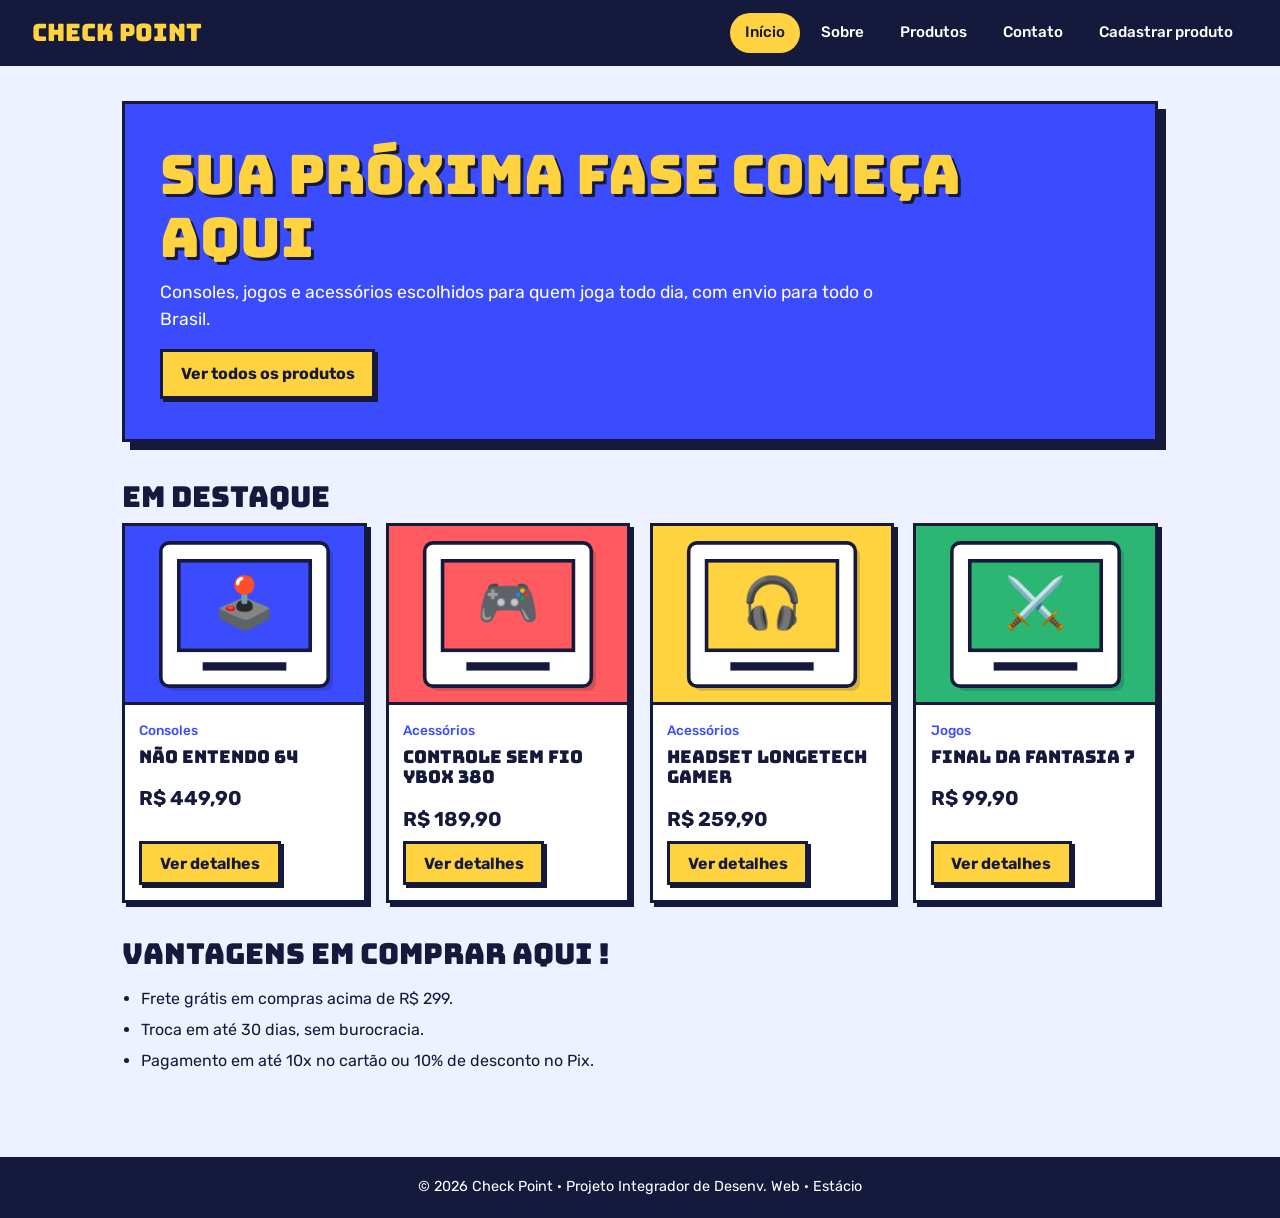
<file: projeto-marketplace/index.html>
<!DOCTYPE html>
<html lang="pt-BR">

<head>
  <meta charset="UTF-8">
  <meta name="viewport" content="width=device-width, initial-scale=1">
  
  <meta name="description" content="Check Point: loja virtual de games, consoles e acessórios.">
  <title>Início | Check Point</title>
  <link rel="preconnect" href="https://fonts.googleapis.com">
  <link rel="preconnect" href="https://fonts.gstatic.com" crossorigin>
  <link href="https://fonts.googleapis.com/css2?family=Bungee&family=Rubik:wght@400;500;700&display=swap" rel="stylesheet">
  <link rel="stylesheet" href="css/estilo.css">
</head>


<body>
  <a class="pular" href="#conteudo">Ir para o conteúdo</a>

  <header class="topo">
    <a class="logo" href="index.html">Check Point</a>
    <nav aria-label="Menu principal">
      <ul>
        <li><a href="index.html" aria-current="page">Início</a></li>
        <li><a href="sobre.html">Sobre</a></li>
        <li><a href="produtos.html">Produtos</a></li>
        <li><a href="contato.html">Contato</a></li>
        <li><a href="cadastro.html">Cadastrar produto</a></li>
      </ul>
    </nav>
  </header>

  <main id="conteudo">
    <section class="hero">
      <h1>Sua próxima fase começa aqui</h1>
      <p>Consoles, jogos e acessórios escolhidos para quem joga todo dia, com envio para todo o Brasil.</p>
      <a class="btn" href="produtos.html">Ver todos os produtos</a>
    </section>

    <section aria-labelledby="t-destaques">
      <h2 id="t-destaques">Em destaque</h2>
      <div class="grade" id="destaques"></div>
    </section>

    <section aria-labelledby="t-vantagens">
      <h2 id="t-vantagens">Vantagens em comprar aqui !</h2>
      <ul class="destaque-lista">
        <li>Frete grátis em compras acima de R$ 299.</li>
        <li>Troca em até 30 dias, sem burocracia.</li>
        <li>Pagamento em até 10x no cartão ou 10% de desconto no Pix.</li>
      </ul>
    </section>
    <dialog id="detalhes" aria-labelledby="det-titulo">
      <article>
        <img id="det-img" src="img/novo.svg" alt="">
        <h2 id="det-titulo"></h2>
        <p id="det-cat"></p>
        <p id="det-desc"></p>
        <p><strong id="det-preco"></strong></p>
        <button type="button" class="btn" id="det-fechar">Fechar</button>
      </article>
    </dialog>
  </main>

  <footer>
    <p>© 2026 Check Point · Projeto Integrador de Desenv. Web · Estácio</p>
  </footer>
  <script src="js/produtos.js"></script>
</body>
</html>
</file>
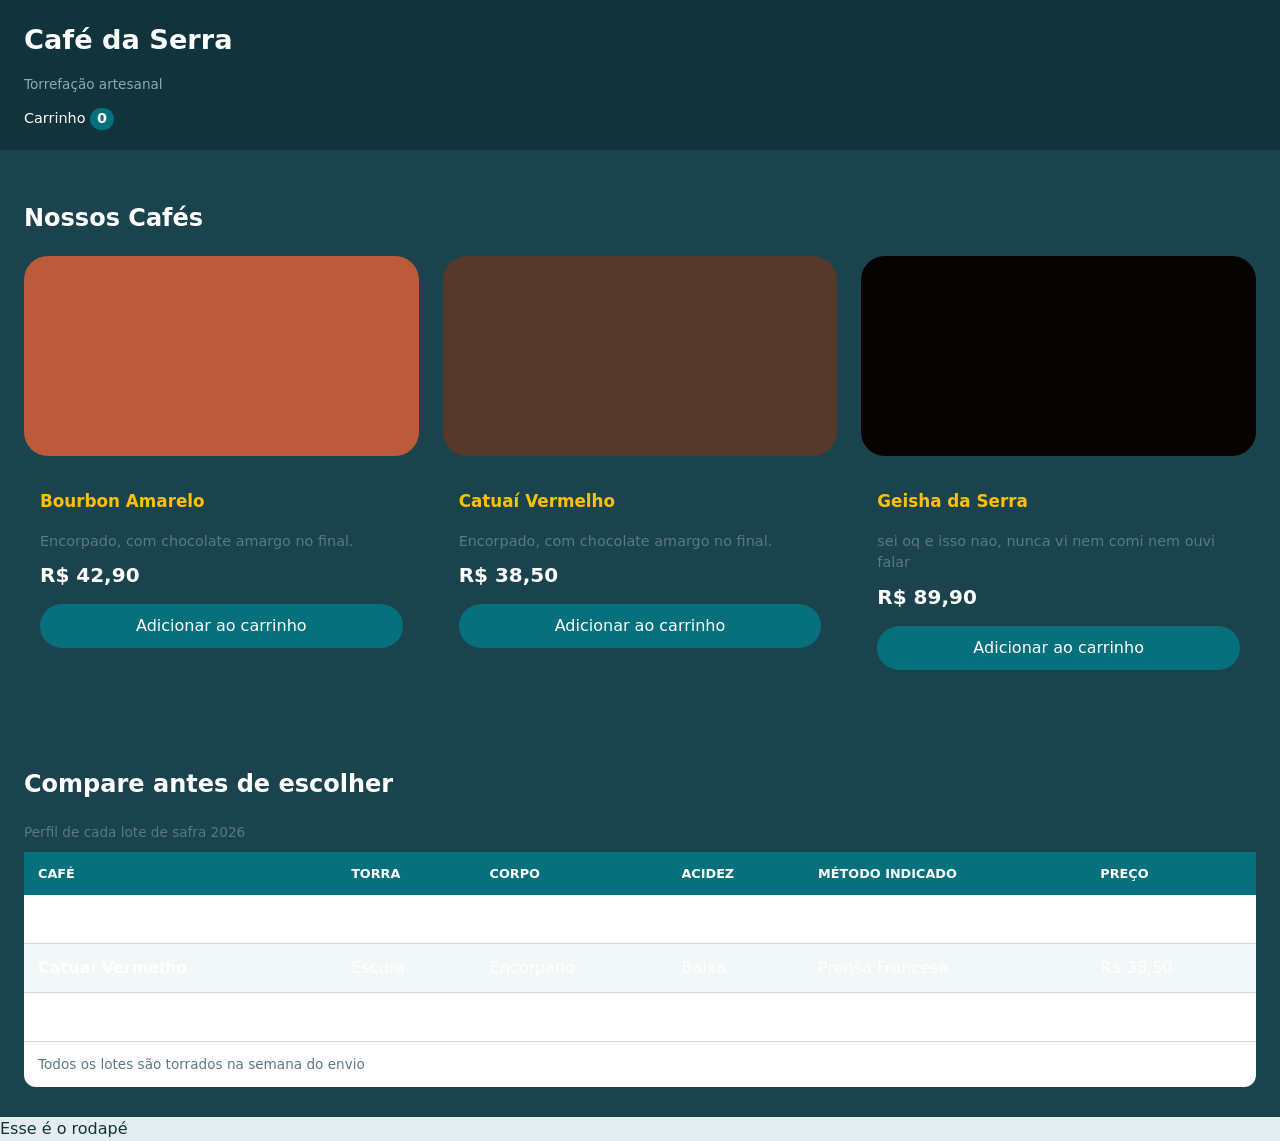
<file: 3. produtos.html>
<!DOCTYPE html>
<html lang="pt-BR">
    
<head> 
    <meta charset="UTF-8">
    <meta name="viewport" content="width=device-width, initial-scale=1.0">
    <title>Produtos</title>
    <link rel="stylesheet" href="3. style.css">
</head>

<body>

    <header class="header"> <!--cabeçalho  -->
      <h1 class="header__name">Café da Serra</h1>
      <p class="header__desc">Torrefação artesanal</p> 

      <!-- NOVO: na aula de JavaScript -->
      <p class="header__carrinho">Carrinho <span id="contador">0</span></p>
    </header>


    <main> <!-- conteúdo principal -->
      <section class="secao">
        <h2>Nossos Cafés</h2>

        <ul class="produtos"> <!-- ul "afasta" -->

            
          <li class="produto"> <!-- li cria a "bolinha" -->
            <div class="produto__figura produto__figura-a"></div>

            <div class="produto__corpo"> <!-- como um card, q tem nome, desc, valor, botão... -->
                <h3 class="produto__nome">Bourbon Amarelo</h3>
                <p class="produto__descricao">Encorpado, com chocolate amargo no final.</p>
                <p class="produto__preco">R$ 42,90</p>
                <button type="button" class="botao" id="botao1">Adicionar ao carrinho</button>
            </div>
          </li>


          <li class="produto">
            <div class="produto__figura produto__figura-b"></div>

            <div class="produto__corpo">
                <h3 class="produto__nome">Catuaí Vermelho</h3>
                <p class="produto__descricao">Encorpado, com chocolate amargo no final.</p>    
                <p class="produto__preco">R$ 38,50</p>
                <button type="button" class="botao" id="botao2">Adicionar ao carrinho</button>
            </div>
          </li>

          <li class="produto">
            <div class="produto__figura produto__figura-c"></div>

            <div class="produto__corpo">
                <h3 class="produto__nome">Geisha da Serra</h3>
                <p class="produto__descricao">sei oq e isso nao, nunca vi nem comi nem ouvi falar</p>    
                <p class="produto__preco">R$ 89,90</p>
                <button type="button" class="botao" id="botao3">Adicionar ao carrinho</button>
            </div>
          </li>

        </ul>


      </section>

      <!-- UPDATE FASE 2 DO PROJETO -->

      <section class="secao">
        <h2>Compare antes de escolher</h2>
        <div class="tabela-rolagem">
          <table class="tabela">
            <!-- 'titulo' da tabela -->
            <caption>Perfil de cada lote de safra 2026</caption>
            <!-- table head -->
            <thead>
              <tr>
                <th scope="col">Café</th>
                <th scope="col">Torra</th>
                <th scope="col">Corpo</th>
                <th scope="col">Acidez</th>
                <th scope="col">Método Indicado</th>
                <th scope="col">Preço</th>
              </tr>
            </thead>

            <tbody>
              <tr>
                <th scope="row">Bourbon Amarelo</th>
                <td>Média</td>
                <td>Médio</td>
                <td>Média</td>
                <td>Coador de papel</td>
                <td>R$ 42,90</td>
              </tr>

              <tr>
                <th scope="row">Catuaí Vermelho</th>
                <td>Escura</td>
                <td>Encorpado</td>
                <td>Baixa</td>
                <td>Prensa Francesa</td>
                <td>R$ 38,50</td>
              </tr>

              <tr>
                <th scope="row">Geisha da Serra</th>
                <td>Clara</td>
                <td>Leve</td>
                <td>Alta</td>
                <td>Coador V60</td>
                <td>R$ 89,90</td>
              </tr>
            </tbody>

            <tfoot>
              <tr>
                <td colspan="6">Todos os lotes são torrados na semana do envio</td>
              </tr>
            </tfoot>
          </table>
        </div>
      </section>
    </main>


    <footer class="footer">
        <p>Esse é o rodapé</p>
    </footer>
    
    <!-- linkagem do arquivo javascript deve ser feito aq embaixo, abaixo do footer, por convecao chama-se script.js, assim como style.css e index.html -->
    <script src="script.js"></script>

</body>

</html>
</file>
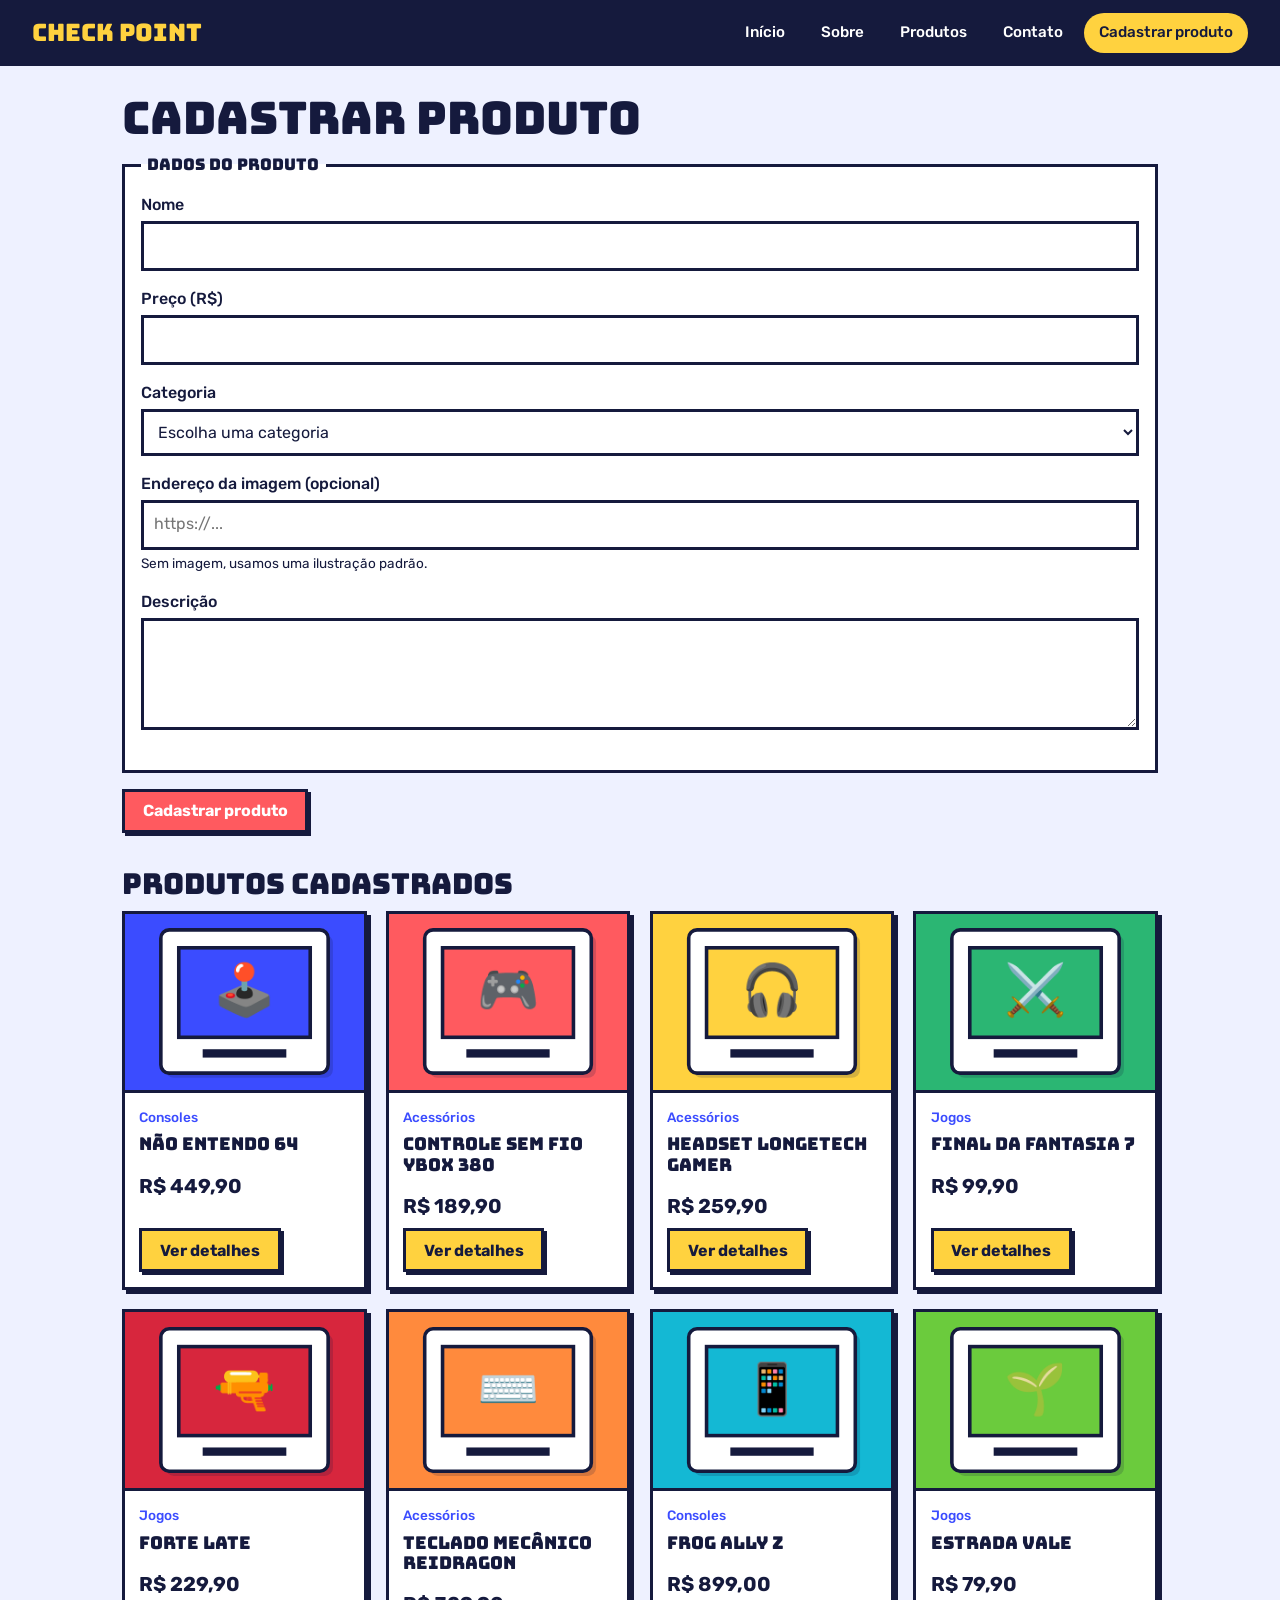
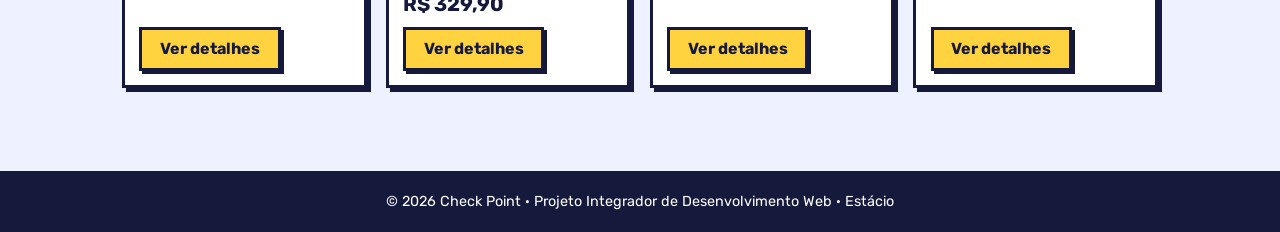
<file: projeto-marketplace/cadastro.html>
<!DOCTYPE html>
<html lang="pt-BR">
<head>
  <meta charset="UTF-8">
  <meta name="viewport" content="width=device-width, initial-scale=1">
  
  <meta name="description" content="Check Point: loja virtual de games, consoles e acessórios.">
  <title>Cadastrar produto | Check Point</title>
  <link rel="preconnect" href="https://fonts.googleapis.com">
  <link rel="preconnect" href="https://fonts.gstatic.com" crossorigin>
  <link href="https://fonts.googleapis.com/css2?family=Bungee&family=Rubik:wght@400;500;700&display=swap" rel="stylesheet">
  <link rel="stylesheet" href="css/estilo.css">
</head>
<body>
  <a class="pular" href="#conteudo">Ir para o conteúdo</a>
  <header class="topo">
    <a class="logo" href="index.html">Check Point</a>
    <nav aria-label="Menu principal">
      <ul>
        <li><a href="index.html">Início</a></li>
        <li><a href="sobre.html">Sobre</a></li>
        <li><a href="produtos.html">Produtos</a></li>
        <li><a href="contato.html">Contato</a></li>
        <li><a href="cadastro.html" aria-current="page">Cadastrar produto</a></li>
      </ul>
    </nav>
  </header>

  <main id="conteudo">
    <h1>Cadastrar produto</h1>
    <form id="form-produto" aria-label="Cadastro de produto">
      <div class="erros" id="erros-produto" role="alert" hidden></div>
      <div class="sucesso" id="ok-produto" role="status" hidden></div>
      <fieldset>
        <legend>Dados do produto</legend>
        <div class="campo">
          <label for="nome">Nome</label>
          <input type="text" id="nome" name="nome" required minlength="3" maxlength="60">
        </div>
        <div class="campo">
          <label for="preco">Preço (R$)</label>
          <input type="number" id="preco" name="preco" required min="0.01" step="0.01" inputmode="decimal">
        </div>
        <div class="campo">
          <label for="categoria">Categoria</label>
          <select id="categoria" name="categoria" required>
            <option value="">Escolha uma categoria</option>
            <option value="Consoles">Consoles</option>
            <option value="Jogos">Jogos</option>
            <option value="Acessórios">Acessórios</option>
          </select>
        </div>
        <div class="campo">
          <label for="imagem">Endereço da imagem (opcional)</label>
          <input type="url" id="imagem" name="imagem" placeholder="https://...">
          <p class="dica">Sem imagem, usamos uma ilustração padrão.</p>
        </div>
        <div class="campo">
          <label for="descricao">Descrição</label>
          <textarea id="descricao" name="descricao" required minlength="10" maxlength="200"></textarea>
        </div>
      </fieldset>
      <button type="submit" class="btn coral">Cadastrar produto</button>
    </form>

    <section aria-labelledby="t-lista" style="margin-top:2.2rem">
      <h2 id="t-lista">Produtos cadastrados</h2>
      <div class="grade" id="lista-cadastrados"></div>
    </section>
    <dialog id="detalhes" aria-labelledby="det-titulo">
      <article>
        <img id="det-img" src="img/novo.svg" alt="">
        <h2 id="det-titulo"></h2>
        <p id="det-cat"></p>
        <p id="det-desc"></p>
        <p><strong id="det-preco"></strong></p>
        <button type="button" class="btn" id="det-fechar">Fechar</button>
      </article>
    </dialog>
  </main>

  <footer>
    <p>© 2026 Check Point · Projeto Integrador de Desenvolvimento Web · Estácio</p>
  </footer>
  <script src="js/produtos.js"></script>
  <script src="js/formularios.js"></script>
</body>
</html>
</file>
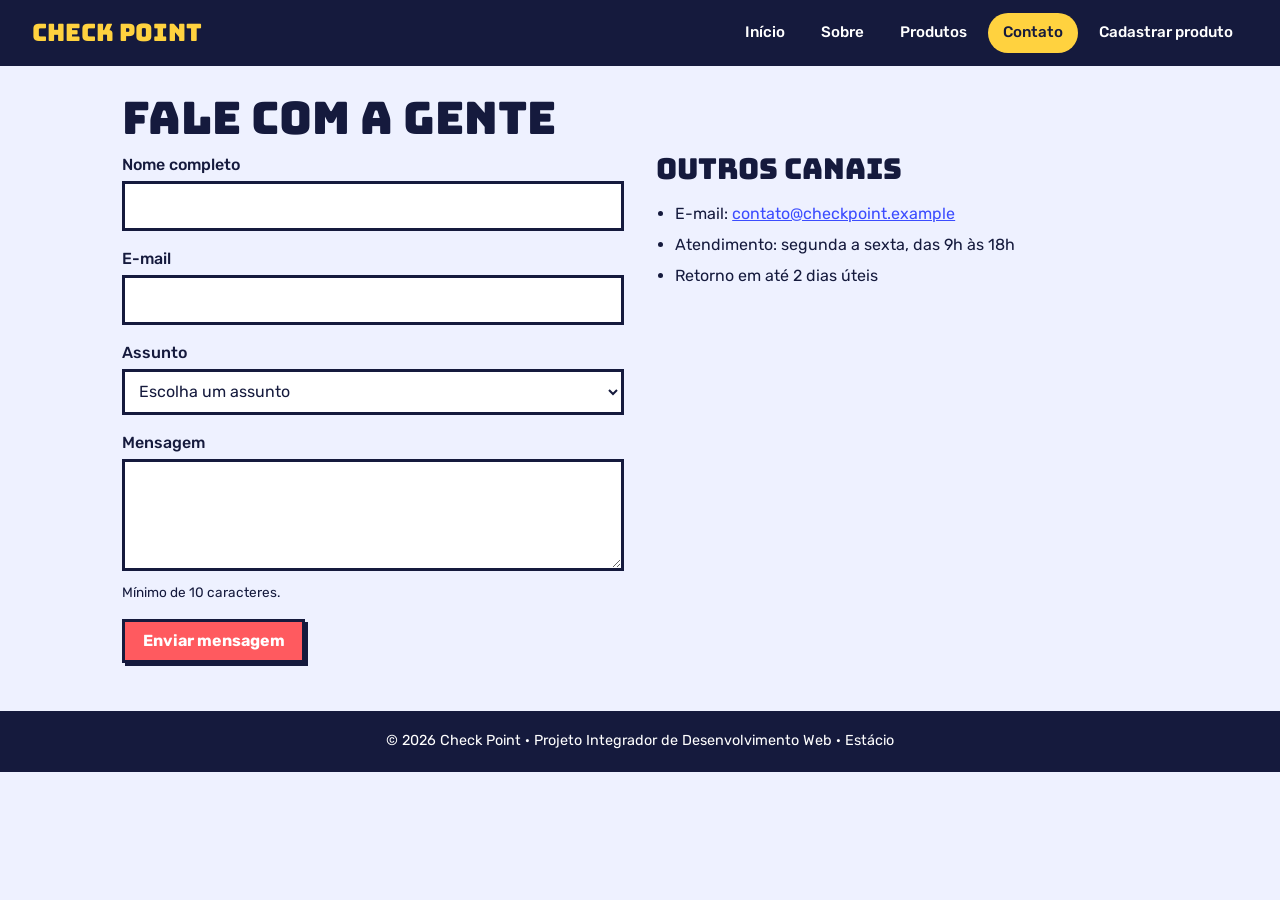
<file: projeto-marketplace/contato.html>
<!DOCTYPE html>
<html lang="pt-BR">
<head>
  <meta charset="UTF-8">
  <meta name="viewport" content="width=device-width, initial-scale=1">
  <meta name="description" content="Check Point: loja virtual de games, consoles e acessórios.">
  <title>Contato | Check Point</title>
  <link rel="preconnect" href="https://fonts.googleapis.com">
  <link rel="preconnect" href="https://fonts.gstatic.com" crossorigin>
  <link href="https://fonts.googleapis.com/css2?family=Bungee&family=Rubik:wght@400;500;700&display=swap" rel="stylesheet">
  <link rel="stylesheet" href="css/estilo.css">
</head>
<body>
  <a class="pular" href="#conteudo">Ir para o conteúdo</a>
  <header class="topo">
    <a class="logo" href="index.html">Check Point</a>
    <nav aria-label="Menu principal">
      <ul>
        <li><a href="index.html">Início</a></li>
        <li><a href="sobre.html">Sobre</a></li>
        <li><a href="produtos.html">Produtos</a></li>
        <li><a href="contato.html" aria-current="page">Contato</a></li>
        <li><a href="cadastro.html">Cadastrar produto</a></li>
      </ul>
    </nav>
  </header>

  <main id="conteudo">
    <h1>Fale com a gente</h1>
    <div class="duas-colunas">
      <form id="form-contato" aria-label="Formulário de contato">
        <div class="erros" id="erros-contato" role="alert" hidden></div>
        <div class="sucesso" id="ok-contato" role="status" hidden></div>
        <div class="campo">
          <label for="c-nome">Nome completo</label>
          <input type="text" id="c-nome" name="nome" required minlength="3" autocomplete="name">
        </div>
        <div class="campo">
          <label for="c-email">E-mail</label>
          <input type="email" id="c-email" name="email" required autocomplete="email">
        </div>
        <div class="campo">
          <label for="c-assunto">Assunto</label>
          <select id="c-assunto" name="assunto" required>
            <option value="">Escolha um assunto</option>
            <option>Dúvida sobre um produto</option>
            <option>Pedido e entrega</option>
            <option>Troca ou devolução</option>
            <option>Outro</option>
          </select>
        </div>
        <div class="campo">
          <label for="c-mensagem">Mensagem</label>
          <textarea id="c-mensagem" name="mensagem" required minlength="10" maxlength="500"></textarea>
          <p class="dica">Mínimo de 10 caracteres.</p>
        </div>
        <button type="submit" class="btn coral">Enviar mensagem</button>
      </form>

      <aside>
        <h2>Outros canais</h2>
        <ul class="destaque-lista">
          <li>E-mail: <a href="mailto:contato@faseextra.example">contato@checkpoint.example</a></li>
          <li>Atendimento: segunda a sexta, das 9h às 18h</li>
          <li>Retorno em até 2 dias úteis</li>
        </ul>
      </aside>
    </div>
  </main>

  <footer>
    <p>© 2026 Check Point · Projeto Integrador de Desenvolvimento Web · Estácio</p>
  </footer>
  <script src="js/produtos.js"></script>
  <script src="js/formularios.js"></script>
</body>
</html>
</file>
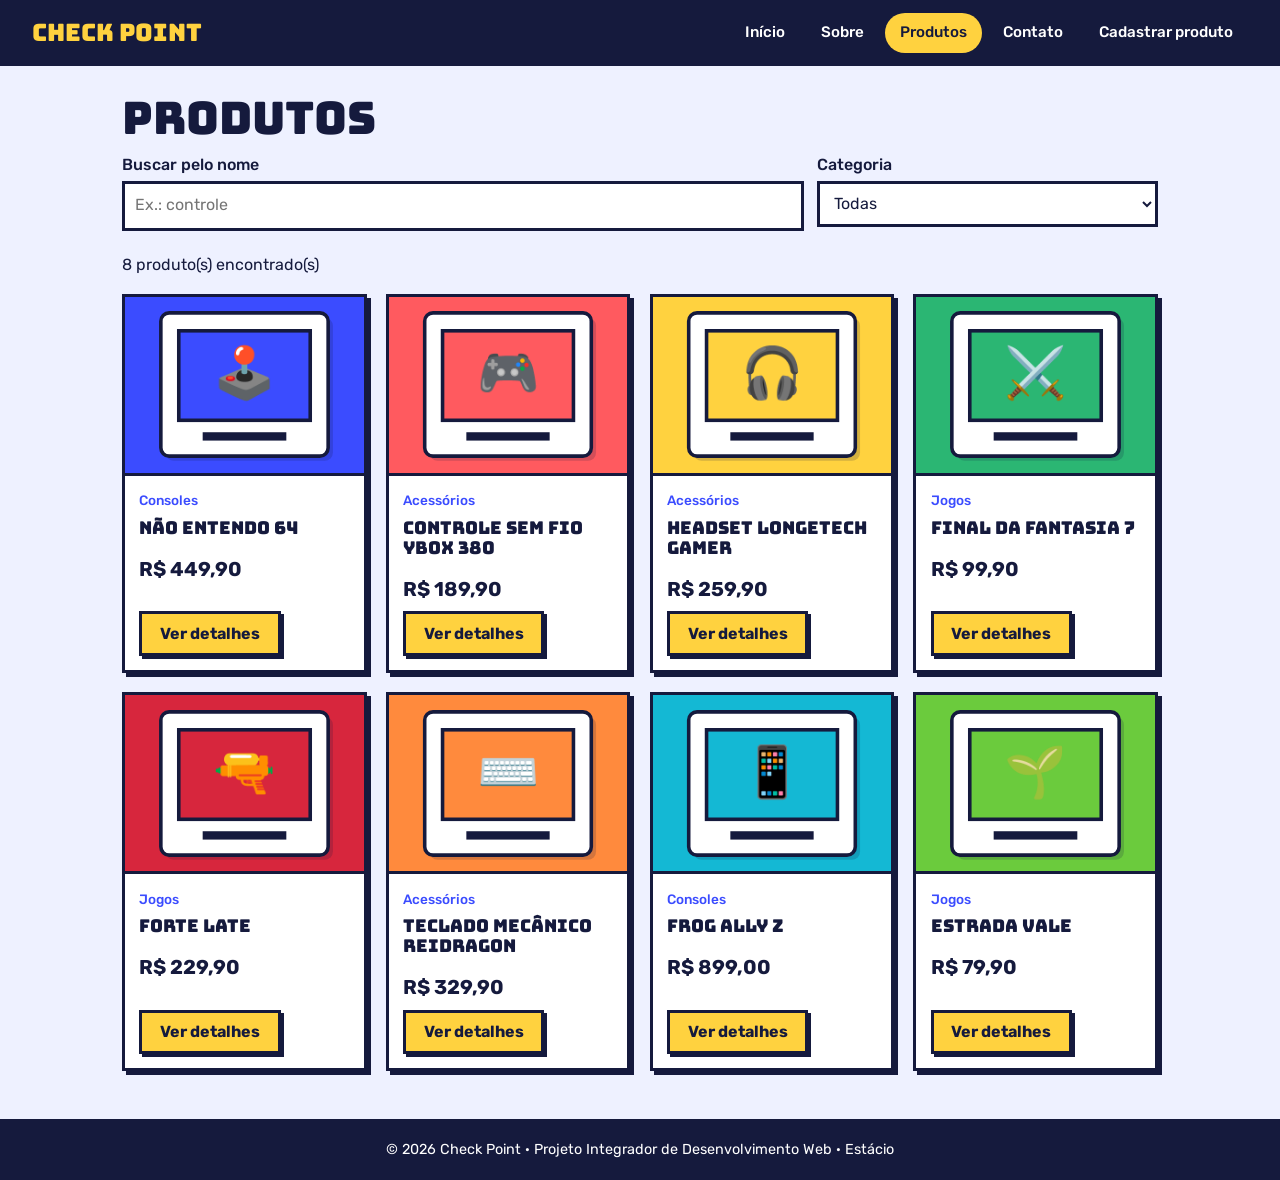
<file: projeto-marketplace/produtos.html>
<!DOCTYPE html>
<html lang="pt-BR">

<head>
  <meta charset="UTF-8">
  <meta name="viewport" content="width=device-width, initial-scale=1">

  <meta name="description" content="Check Point: loja virtual de games, consoles e acessórios.">

  <title>Produtos | Check Point</title>

  <link rel="preconnect" href="https://fonts.googleapis.com">
  <link rel="preconnect" href="https://fonts.gstatic.com" crossorigin>

  <link href="https://fonts.googleapis.com/css2?family=Bungee&family=Rubik:wght@400;500;700&display=swap" rel="stylesheet">

  <link rel="stylesheet" href="css/estilo.css">

</head>

<body>
  <a class="pular" href="#conteudo">Ir para o conteúdo</a>
  <header class="topo">
    <a class="logo" href="index.html">Check Point</a>
    <nav aria-label="Menu principal">
      <ul>
        <li><a href="index.html">Início</a></li>
        <li><a href="sobre.html">Sobre</a></li>
        <li><a href="produtos.html" aria-current="page">Produtos</a></li>
        <li><a href="contato.html">Contato</a></li>
        <li><a href="cadastro.html">Cadastrar produto</a></li>
      </ul>
    </nav>
  </header>

  <main id="conteudo">
    <h1>Produtos</h1>
    <form class="filtros" onsubmit="return false" aria-label="Buscar e filtrar produtos">
      <div>
        <label for="busca">Buscar pelo nome</label>
        <input type="search" id="busca" placeholder="Ex.: controle">
      </div>
      <div>
        <label for="filtro-categoria">Categoria</label>
        <select id="filtro-categoria">
          <option value="todas">Todas</option>
          <option value="Consoles">Consoles</option>
          <option value="Jogos">Jogos</option>
          <option value="Acessórios">Acessórios</option>
        </select>
      </div>
    </form>
    <p id="contagem" aria-live="polite"></p>
    <div class="grade" id="lista-produtos"></div>
    <dialog id="detalhes" aria-labelledby="det-titulo">
      <article>
        <img id="det-img" src="img/novo.svg" alt="">
        <h2 id="det-titulo"></h2>
        <p id="det-cat"></p>
        <p id="det-desc"></p>
        <p><strong id="det-preco"></strong></p>
        <button type="button" class="btn" id="det-fechar">Fechar</button>
      </article>
    </dialog>
  </main>

  <footer>
    <p>© 2026 Check Point · Projeto Integrador de Desenvolvimento Web · Estácio</p>
  </footer>
  <script src="js/produtos.js"></script>
</body>
</html>
</file>
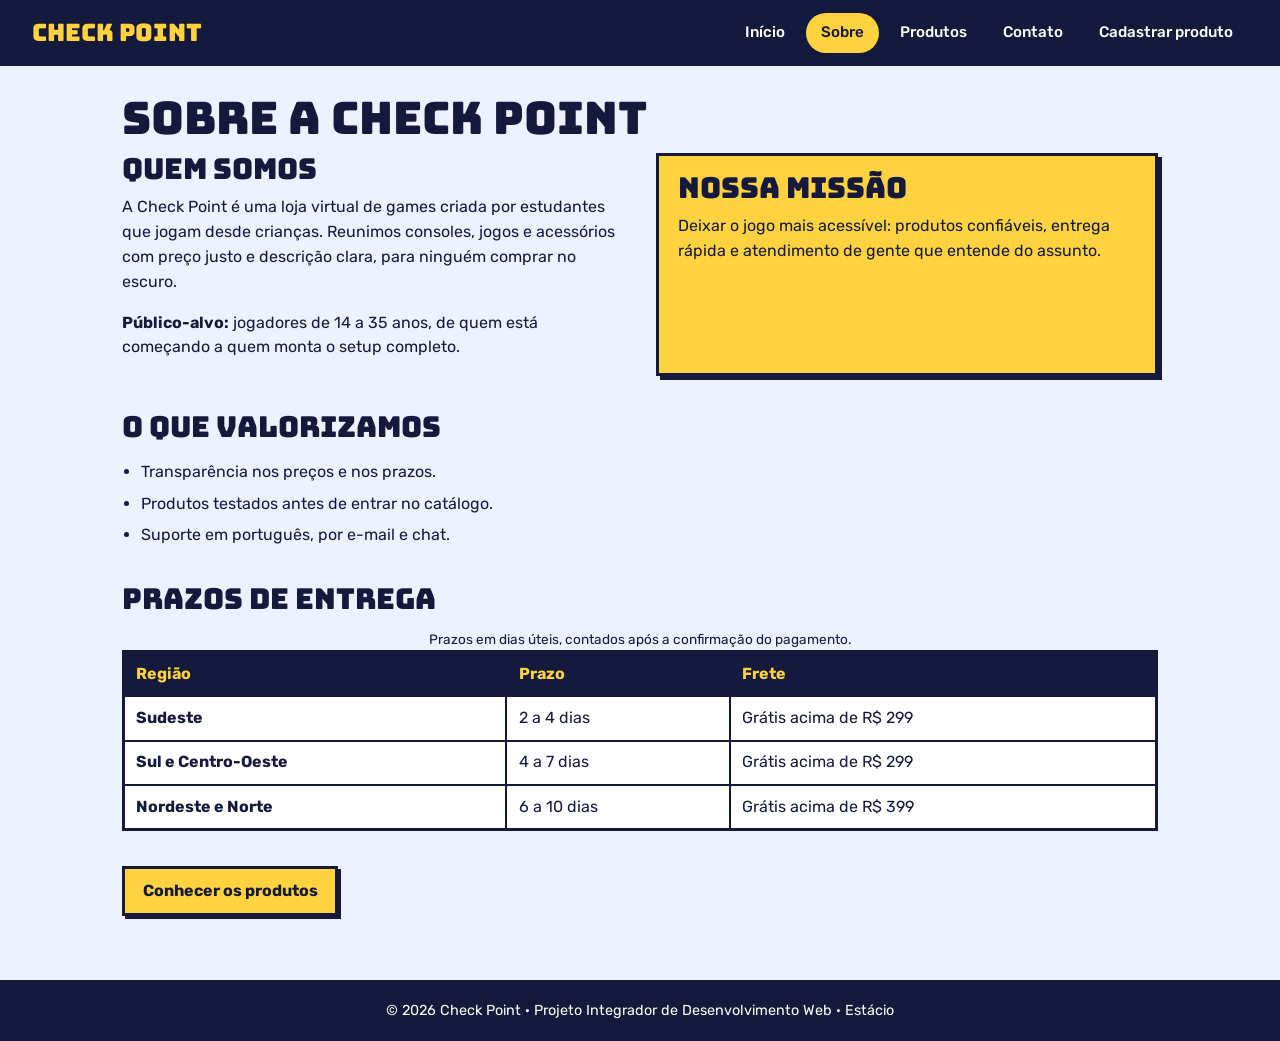
<file: projeto-marketplace/sobre.html>
<!DOCTYPE html>
<html lang="pt-BR">
<head>
  <meta charset="UTF-8">
  <meta name="viewport" content="width=device-width, initial-scale=1">
  <meta name="description" content="Check Point: loja virtual de games, consoles e acessórios.">
  <title>Sobre | Check Point</title>
  <link rel="preconnect" href="https://fonts.googleapis.com">
  <link rel="preconnect" href="https://fonts.gstatic.com" crossorigin>
  <link href="https://fonts.googleapis.com/css2?family=Bungee&family=Rubik:wght@400;500;700&display=swap" rel="stylesheet">
  <link rel="stylesheet" href="css/estilo.css">
  <style>
    /* Estilo incorporado: só vale para esta página */
    .missao{background:#FFD23F;border:3px solid #151A3D;box-shadow:4px 4px 0 #151A3D;padding:1rem 1.2rem}
  </style>
</head>
<body>
  <a class="pular" href="#conteudo">Ir para o conteúdo</a>
  <header class="topo">
    <a class="logo" href="index.html">Check Point</a>
    <nav aria-label="Menu principal">
      <ul>
        <li><a href="index.html">Início</a></li>
        <li><a href="sobre.html" aria-current="page">Sobre</a></li>
        <li><a href="produtos.html">Produtos</a></li>
        <li><a href="contato.html">Contato</a></li>
        <li><a href="cadastro.html">Cadastrar produto</a></li>
      </ul>
    </nav>
  </header>

  <main id="conteudo">
    <h1>Sobre a Check Point</h1>

    <section class="duas-colunas" aria-labelledby="t-hist">
      <div>
        <h2 id="t-hist">Quem somos</h2>
        <p>A Check Point é uma loja virtual de games criada por estudantes que jogam desde crianças. Reunimos consoles, jogos e acessórios com preço justo e descrição clara, para ninguém comprar no escuro.</p>
        <p><strong>Público-alvo:</strong> jogadores de 14 a 35 anos, de quem está começando a quem monta o setup completo.</p>
      </div>
      <div class="missao">
        <h2>Nossa missão</h2>
        <p style="margin:0">Deixar o jogo mais acessível: produtos confiáveis, entrega rápida e atendimento de gente que entende do assunto.</p>
      </div>
    </section>

    <section aria-labelledby="t-valores">
      <h2 id="t-valores">O que valorizamos</h2>
      <ul class="destaque-lista">
        <li>Transparência nos preços e nos prazos.</li>
        <li>Produtos testados antes de entrar no catálogo.</li>
        <li>Suporte em português, por e-mail e chat.</li>
      </ul>
    </section>

    <section aria-labelledby="t-prazos">
      <h2 id="t-prazos">Prazos de entrega</h2>
      <div class="rolagem">
        <table>
          <caption class="dica">Prazos em dias úteis, contados após a confirmação do pagamento.</caption>
          <thead><tr><th scope="col">Região</th><th scope="col">Prazo</th><th scope="col">Frete</th></tr></thead>
          <tbody>
            <tr><th scope="row">Sudeste</th><td>2 a 4 dias</td><td>Grátis acima de R$ 299</td></tr>
            <tr><th scope="row">Sul e Centro-Oeste</th><td>4 a 7 dias</td><td>Grátis acima de R$ 299</td></tr>
            <tr><th scope="row">Nordeste e Norte</th><td>6 a 10 dias</td><td>Grátis acima de R$ 399</td></tr>
          </tbody>
        </table>
      </div>
    </section>

    <p><a class="btn" href="produtos.html">Conhecer os produtos</a></p>
  </main>

  <footer>
    <p>© 2026 Check Point · Projeto Integrador de Desenvolvimento Web · Estácio</p>
  </footer>
</body>
</html>
</file>
<file: projeto-marketplace/css/estilo.css>
/* Estilo externo (Mobile First) */
:root{
  --fundo:#EEF1FF; --tinta:#151A3D; --azul:#3B4CFF; 
  --amarelo:#FFD23F; --coral:#FF5A5F; --branco:#fff;
  --sombra:4px 4px 0 var(--tinta);
  --fonte-titulo:"Bungee","Arial Black",Impact,sans-serif;
  --fonte-texto:"Rubik",system-ui,-apple-system,"Segoe UI",Arial,sans-serif;
}
*,*::before,*::after{box-sizing:border-box}

body {
  margin: 0;
  background: var(--fundo);
  color: var(--tinta);
  font-family: var(--fonte-texto);
  line-height: 1.55;
  font-size: 1rem
}

img {
  max-width:100%;
  height:auto;
  display:block
}

a{color:var(--azul)}

h1,h2,h3{font-family:var(--fonte-titulo);
  font-weight:400;
  line-height:1.15;
  margin:0 0 .6rem
}

h1{font-size:2.1rem}
h2{font-size:1.5rem}
h3{font-size:1.1rem}
p{margin:0 0 1rem;max-width:68ch}

:focus-visible {
  outline:3px solid var(--coral);
  outline-offset:2px
}

.pular { 
  position:absolute;
  left:-999px;
  top:0;
  background:var(--amarelo);
  padding:.5rem 1rem;
  z-index:10
}

.pular:focus{left:0}

/* topo e menu */
.topo { 
  background:var(--tinta);
  color:var(--branco);
  padding:.8rem 1rem;
  position:sticky;
  top:0;z-index:5
}
.logo { 
  font-family:var(--fonte-titulo);
  font-size:1.5rem;
  color:var(--amarelo);
  text-decoration:none;
  display:inline-block;
  margin-bottom:.5rem
}

.topo nav ul {
  list-style:none;
  margin:0;
  padding:0;
  display:flex;
  flex-wrap:wrap;
  gap:.4rem
}

.topo nav a {
  display:block;
  padding:.4rem .8rem;
  color:var(--branco);
  text-decoration:none;
  border:2px solid transparent;
  border-radius:999px;
  font-weight:500;
  font-size:.95rem
}

.topo nav a:hover{
  border-color:var(--amarelo)
}

.topo nav a[aria-current="page"]{
  background:var(--amarelo);
  color:var(--tinta)
}

main {
  padding:1.2rem 1rem 2rem;
  max-width:1100px;
  margin:0 auto
}

section{margin-bottom:2.2rem}

/* hero */
.hero { 
  background:var(--azul);
  color:var(--branco);
  border:3px solid var(--tinta);
  box-shadow:8px 8px 0 var(--tinta);
  padding:1.5rem 1.2rem;
  margin:.6rem 0 2.4rem
}

.hero h1 {
  color:var(--amarelo);
  text-shadow:3px 3px 0 var(--tinta);
  font-size:2.4rem
}

.hero p {font-size:1.1rem}

/* botões */
.btn {
  display:inline-block;
  font-family:var(--fonte-texto);
  font-weight:700;
  font-size:1rem;
  background:var(--amarelo);
  color:var(--tinta);
  border:3px solid var(--tinta);
  box-shadow:3px 3px 0 var(--tinta);
  padding:.6rem 1.1rem;
  cursor:pointer;
  text-decoration:none
}

.btn:hover {
  transform:translate(-1px,-1px);
  box-shadow:5px 5px 0 var(--tinta)
}

.btn:active {
  transform:translate(3px,3px);
  box-shadow:0 0 0 var(--tinta)
}

.btn.coral {
  background:var(--coral);
  color:var(--branco)
}

/* grade de produtos */
.grade {
  display:grid;
  grid-template-columns:1fr;
  gap:1.2rem
}
.card { 
  background:var(--branco);
  border:3px solid var(--tinta);
  box-shadow:var(--sombra);display:flex;
  flex-direction:column
}

.card img { 
  width:100%;aspect-ratio:4/3;
  object-fit:cover;
  border-bottom:3px solid var(--tinta)
}

.card .corpo {
  padding:.9rem;
  display:flex;
  flex-direction:column;
  gap:.4rem;flex:1
}

.card .cat { 
  font-size:.85rem;
  font-weight:500;
  color:var(--azul)
}

.card .preco { 
  font-weight:700;
  font-size:1.25rem;
  margin:0
}

.card .btn {
  margin-top:auto;
  align-self:flex-start
}

.vazio {
  background:var(--branco);
  border:3px dashed var(--tinta);
  padding:1rem
}

/* filtros e formulários */
.filtros{ 
  display:grid;
  gap:.8rem;margin-bottom:1.4rem
}

label { 
  display:block;
  font-weight:500;
  margin-bottom:.2rem
}

input,select,textarea { 
  width:100%;
  font:inherit;
  padding:.6rem;border:3px solid var(--tinta);
  background:var(--branco);
  color:var(--tinta)
}

textarea {
  min-height:7rem;
  resize:vertical
}

form .campo{
  margin-bottom:1rem
}

fieldset {
  border:3px solid var(--tinta);
  background:var(--branco);
  padding:1rem;margin:0 0 1rem
}

legend {
  font-family:var(--fonte-titulo);
  padding:0 .4rem
}

.dica {
  font-size:.85rem;
  margin:.2rem 0 0

}

.erros {
  background:#FFE3E4;
  border:3px solid var(--coral);
  padding:.8rem 1rem;
  margin-bottom:1rem
}

.erros ul {
  margin:.3rem 0 0;
  padding-left:1.2rem
}

.sucesso {
  background:#DDFBE8;
  border:3px solid #1E9E55;
  padding:.8rem 1rem;
  margin-bottom:1rem
}

[hidden] {
  display:none!important
}

/* tabela */
.rolagem {
  overflow-x:auto
}

table {
  border-collapse:collapse;
  width:100%;
  min-width:420px;
  background:var(--branco);
  border:3px solid var(--tinta)
}

th,td {
  border:2px solid var(--tinta);
  padding:.55rem .7rem;
  text-align:left
}

thead th {
  background:var(--tinta);
  color:var(--amarelo)
}

/* detalhes */
dialog {
  border:3px solid var(--tinta);
  box-shadow:8px 8px 0 var(--tinta);
  padding:0;max-width:min(92vw,460px);
  background:var(--branco);
  color:var(--tinta)
}

dialog::backdrop { 
  background:rgba(21,26,61,.65)
}

dialog article {
  padding:1rem
}

dialog img {
  border:3px solid var(--tinta); 
  margin-bottom:.8rem;width:100%
}

.destaque-lista{
  padding-left:1.2rem
}

.destaque-lista li{
  margin-bottom:.4rem
}

footer {
  background:var(--tinta);
  color:var(--branco);
  padding:1.2rem 1rem;
  text-align:center;
  font-size:.9rem
}

footer p{
  margin:0 auto
}

/* tablet e desktop */
@media (min-width:700px){
  h1{font-size:2.8rem}
  h2{font-size:1.8rem}

  .topo{
    display:flex;
    align-items:center;
    justify-content:space-between;
    padding:.8rem 2rem
  }

  .logo{margin:0}

  main{padding:1.6rem 2rem 3rem}

  .hero{padding:2.5rem 2.2rem}

  .hero h1{font-size:3.4rem}

  .grade {grid-template-columns:repeat(2,1fr)}

  .filtros{grid-template-columns:2fr 1fr}

  .duas-colunas{
    display:grid;
    grid-template-columns:1fr 1fr;
    gap:2rem
  }
}

@media (min-width:1000px){
  .grade{grid-template-columns:repeat(4,1fr)}
}
@media (prefers-reduced-motion:reduce){
  .btn{transition:none}.btn:hover,.btn:active{transform:none}}
</file>
<file: 3. style.css>
/* por mais tenha apresentando de forma rasa o css na aula 3, só realemnte explicou aprofundado na aula 5 */

/* 1° css q fiz sozin, uau*/
.produto__nome {
    color:rgb(255, 192, 1);
    font-weight: bold; /* coloquei isso dps aula8 mto css aq */
    font-size: 1.05rem;
}

/* UPDATE: ENTREGA 2 */
:root {
    --tinta: #10333C;
    --papel: #FFFFFF;
    --destaque: #06707D;
    --texto-fraco: #5C7883;
}

body {
    margin: 0; 
        /*p evitar q conflite c padding, explicacao melhor no notion de tudo aq*/
    background-color: #e4edef;
    color: #13333c;
    font-family: system-ui, -apple-system, BlinkMacSystemFont, 'Segoe UI', Roboto, Oxygen, Ubuntu, Cantarell, 'Open Sans', 'Helvetica Neue', sans-serif; 
        /*se a 1° fonte nao funcionar na maquina do usuario, entao usa a outra*/
    line-height: 1.5;
}


/* --- HEADER ("topo") --- */
.header {
    background-color: #10333c;
    color: #ffff;
    padding: 20px 24px;
}

.header__name {
    margin: 0;
    font-size: 1.7rem;
}

.header__desc {
    margin: px 0 0;
    color: #86aeb8;
    font-size: 0.85rem;
}


/* --- MAIN --- */
.secao {
    background-color: #1b434d;
    color: #ffff;
    padding: 30px 24px;
    gap: 20px;
}


/* --- MAIN > PRODUTOS --- */

.produtos {
    list-style: none;
    margin: 0;
    padding: 0;

    /* tinha q tirar as virgula entre os 1fr */
    display: grid;
    grid-template-columns: 1fr 1fr 1fr;
    gap: 24px;

}

.produto { border-radius: 40px; }

.produto__figura {
    height: 130px;
    height: 200px;
    border-radius: 1.5rem; /* eu q fiz */
}

.produto__figura-a { background-color: #BC5A3C; }
.produto__figura-b { background-color: #56392A; }
.produto__figura-c { background-color: #060300; }

.produto__corpo { 
    padding: 16px; 
}

.produto__descricao {
    margin: 8px 0;
    color: #5C7883;
    font-size: 0.9rem;
}
.produto__preco { 
    margin: 0 0 14px;
    font-size: 1.25rem;
    font-weight: bold;
}


/* --- BOTAO --- */

.botao {
    font: inherit;
    width: 100%;
    padding: 10px;
    background-color: #06707d;
    color: #ffffff;
    border: none;
    border-radius: 80px;
    cursor: pointer;
}

.botao:hover {
    background-color: #044E58;
}

/* --- RODAPÉ --- */

.footer p {
    margin: 0;
}


/* --- UPDATE 2 DO PROJETO --- */

.tabela-rolagem {
    overflow-x: auto;
}

.tabela {
    width: 100%;
    min-width: 520px;
    border-collapse: collapse;
    background-color: var(--papel);
    border-radius: 12px;
    overflow: hidden;
}

.tabela caption {
    padding-bottom: 10px;
    color: var(--texto-fraco);
    font-size: 0.85rem;
    text-align: left;
}

.tabela th,
.tabela td {
    padding: 12px 14px;
    text-align: left;
    border-bottom: 1px solid #CBD9DD;
}

.tabela thead th {
    background-color: var(--destaque);
    columns: var(--papel);
    font-size: 0.8rem;
    text-transform: uppercase;
    border-bottom: none;
}

.tabela tbody tr:nth-child(even) {
    background-color: #F2F7F8;
}

.tabela tfoot td {
    color: var(--texto-fraco);
    font-size: 0.85rem;
    border-bottom: none;
}

/* O CONTADOR DO CARRINHO */

.header__carrinho {
    margin: 10px 0 0;
    font-size: 0.9rem;
}

#contador {
    display: inline-block;
    min-width: 24px;
    padding: 2x 9px;
    border-radius: 999px;
    background-color: var(--destaque);
    color: var(--papel);
    font-weight: bold;
    text-align: center;
}
</file>
